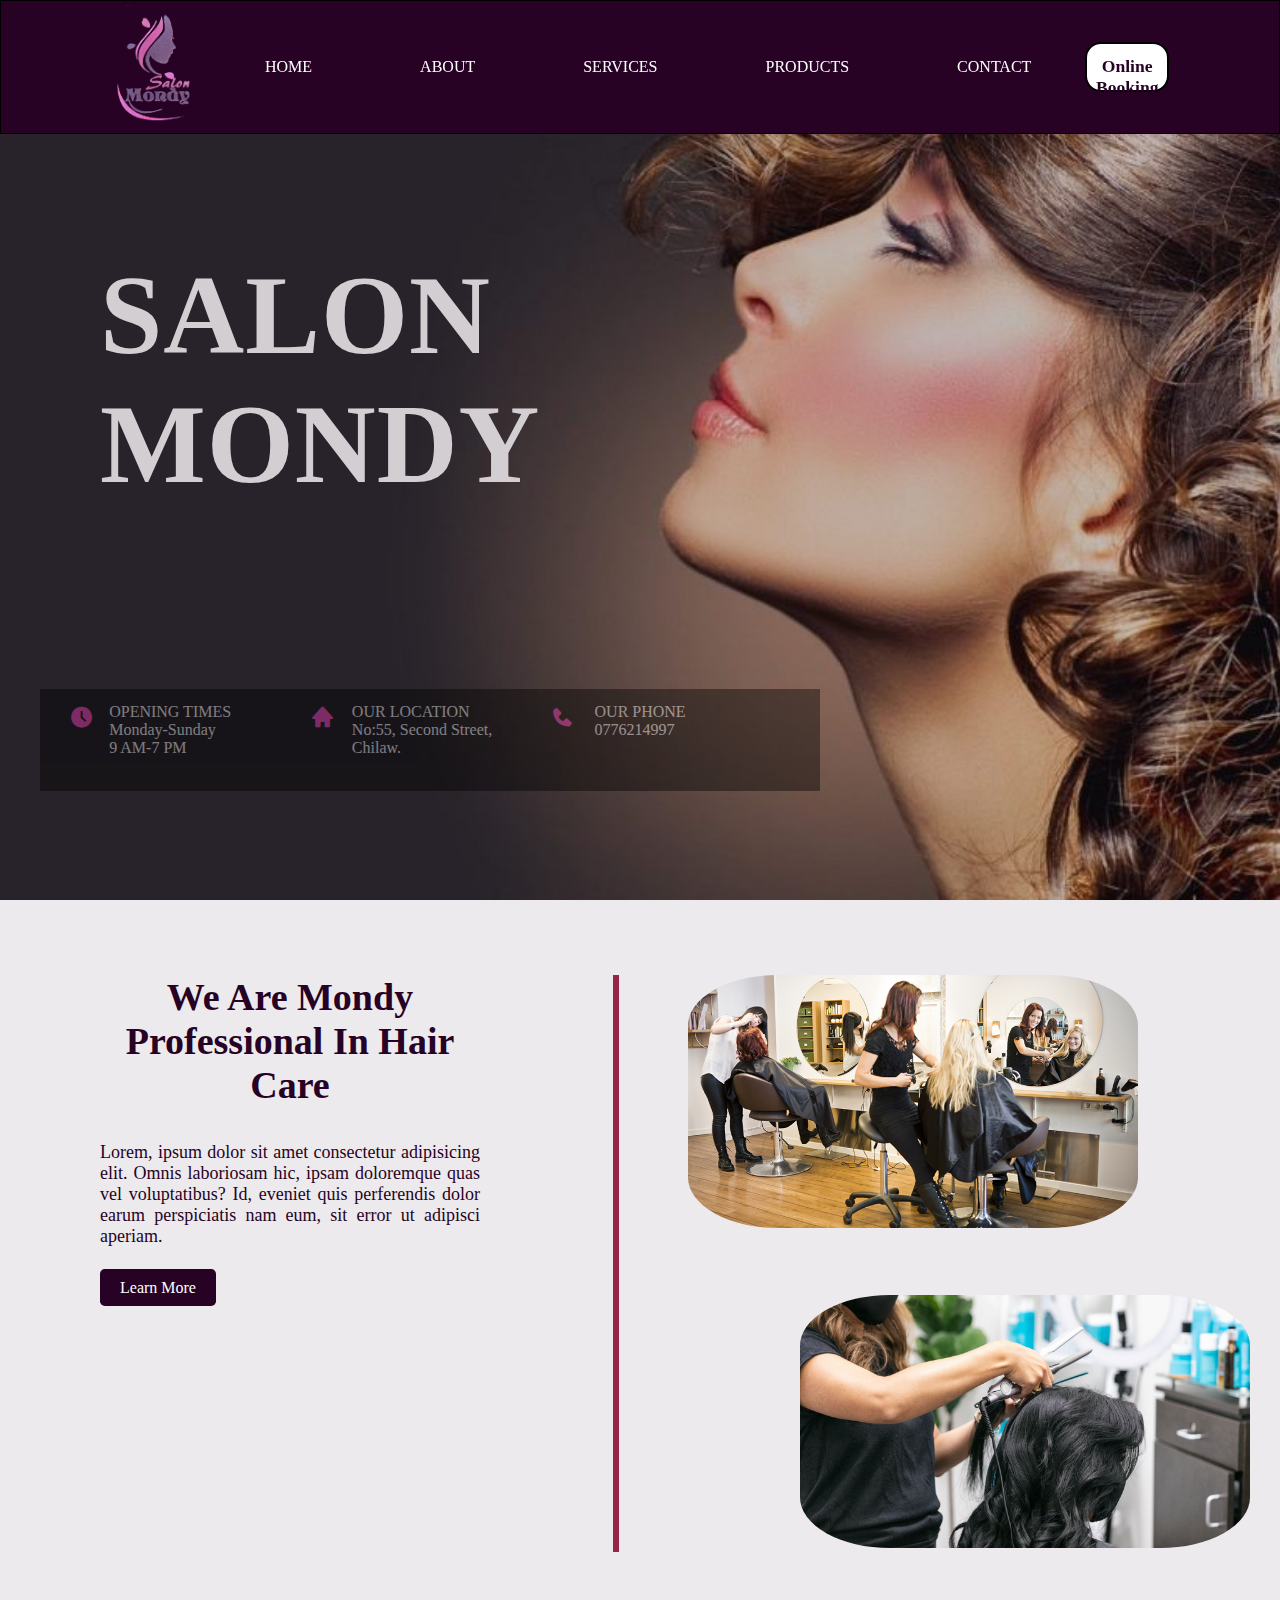
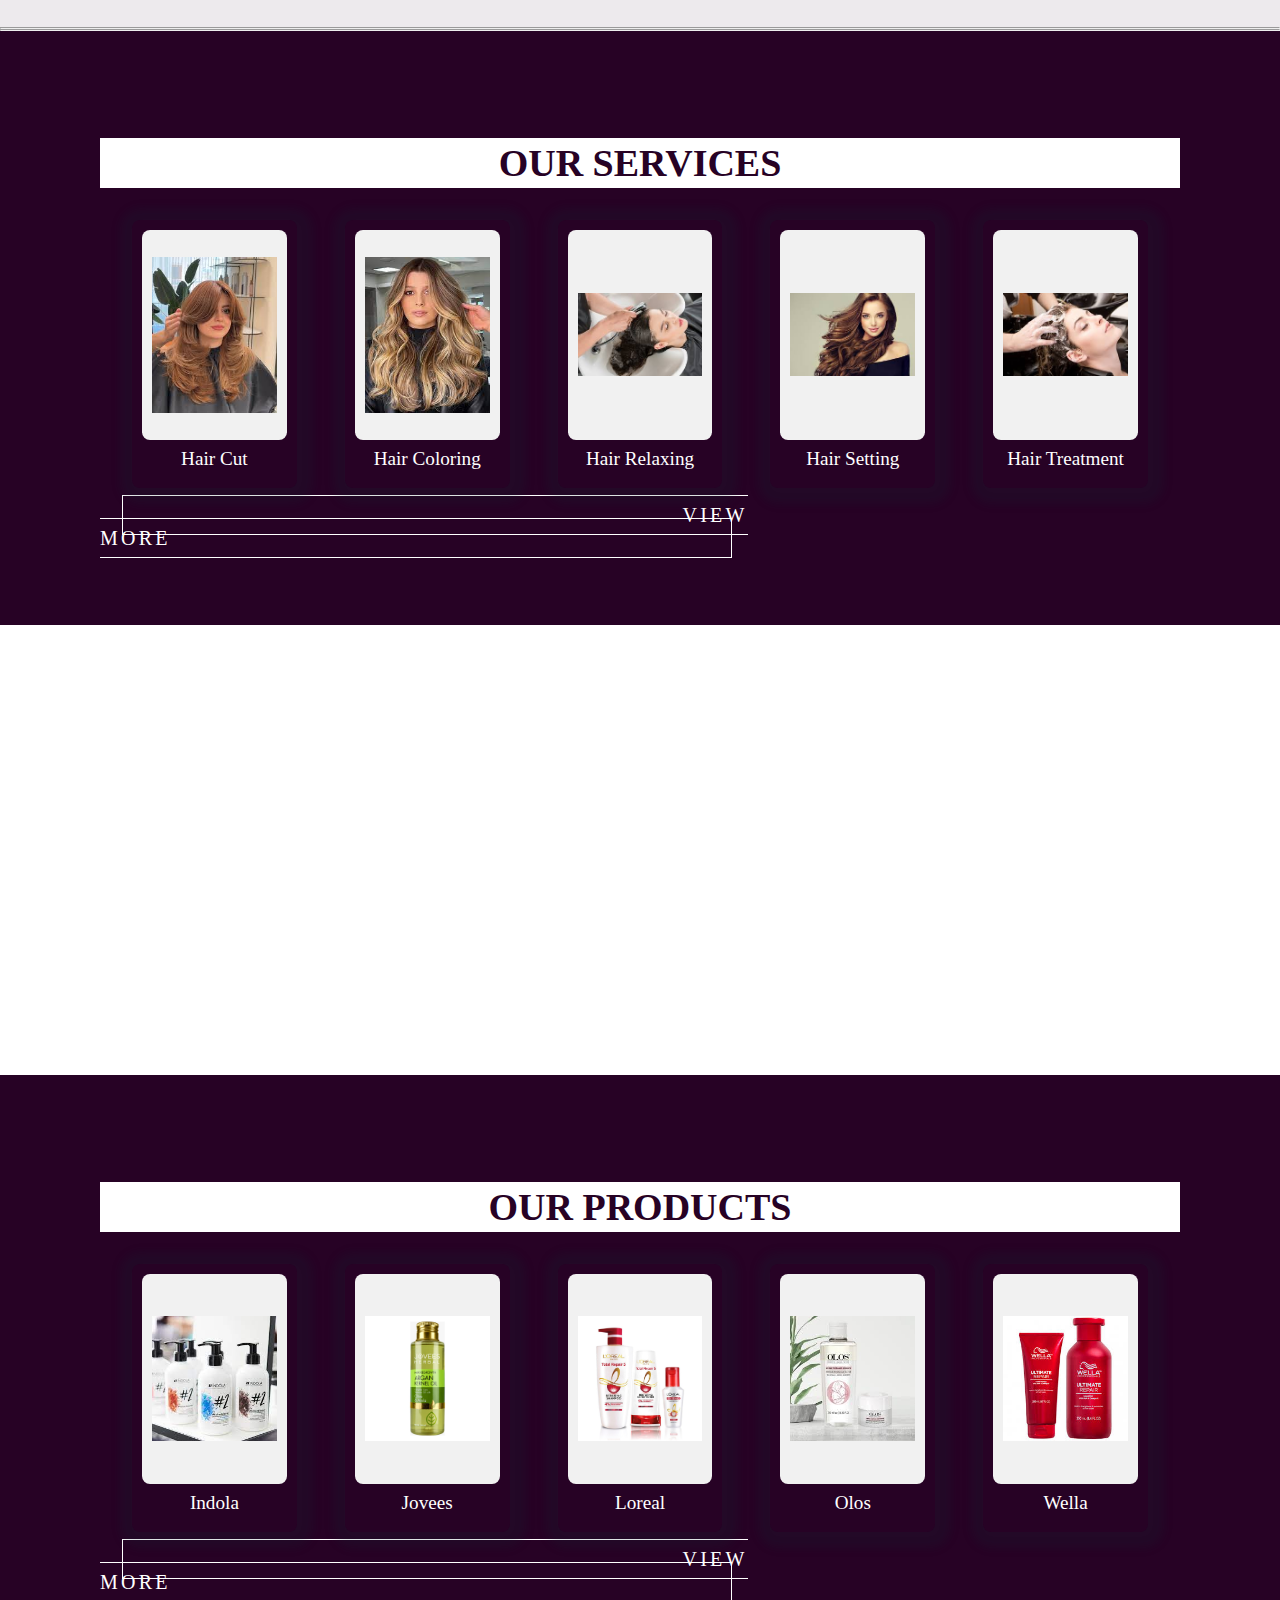
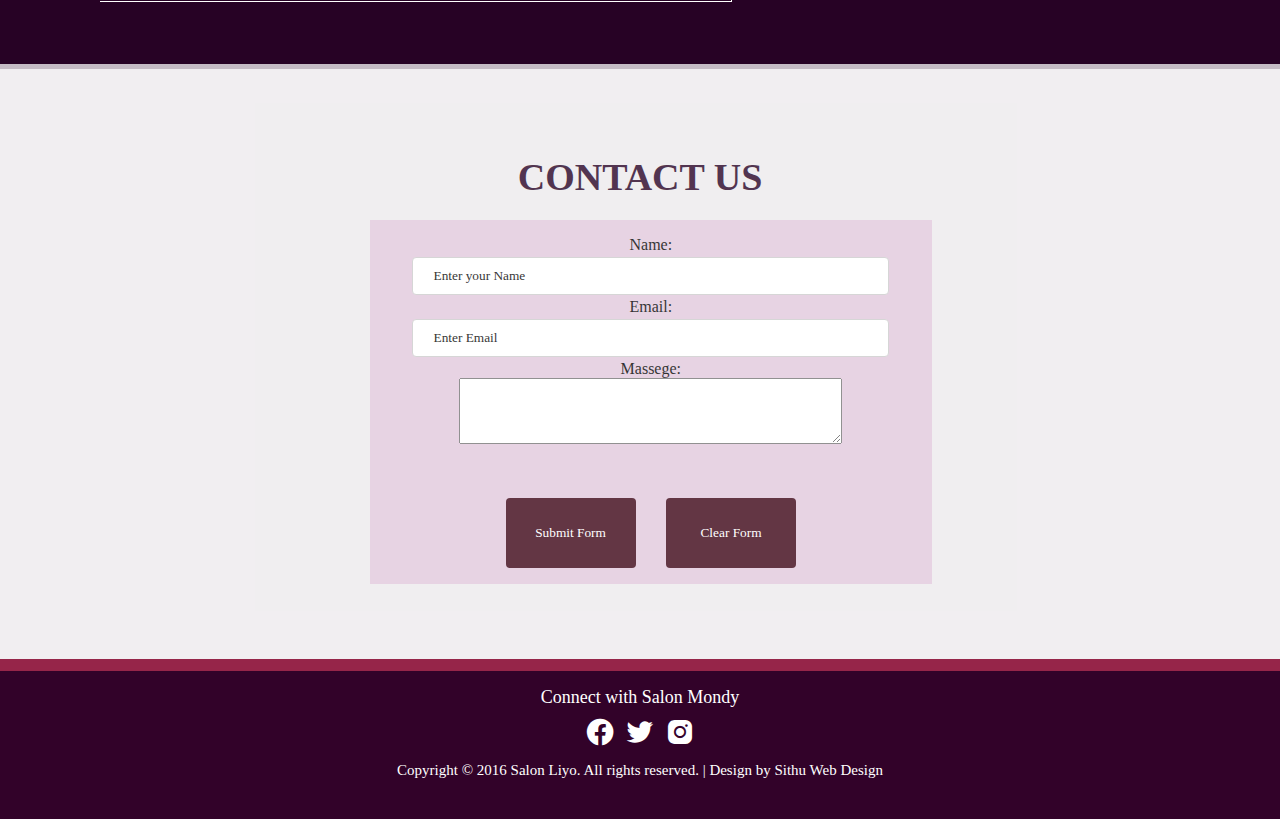
<file: index.html>
<!DOCTYPE html>
<html lang="en">

<head>
    <meta charset="UTF-8">
    <meta name="viewport" content="width=device-width, initial-scale=1.0">
    <title>Salon Mondy</title>
    <link rel="stylesheet" href="style.css">
    <link rel="stylesheet" href="https://unpkg.com/boxicons@latest/css/boxicons.min.css">
</head>

<body>

    <!--Nav-Bar-->

    <header>
        <img src="/img/logo.jpg" alt="" class="logo">

        <!--Menu-Icon-->
        <i class='bx bx-menu' id="menu-icon"></i>

        <!--Links-->
        <ul class="navbar">
            <li><a href="#home">Home</a></li>
            <li><a href="#about">About</a></li>
            <li><a href="#services">Services</a></li>
            <li><a href="#products">Products</a></li>
            <li><a href="#contact">Contact</a></li>

        </ul>

        <!--Button-->
        <button type="submit" class="btn" id="btn">Online Booking</button>

    </header>

    <section class="container" id="container">
        <div class="head">
            <h2>Make An Appointment</h2>
        </div>
         
        <label for="show" class="close-btn" id="close-btn-button" title="close">&times;</label>

        <div class="box">

            <form action="">
                <label for="name">Name</label><br>
                <input type="text" id="name" name="name" value="Your Name"><br>
                <label for="email">Email</label><br>
                <input type="text" id="emai" name="email" value="Your Email"><br>
                <label for="phone">Phone Number</label><br>
                <input type="text" id="phone" name="phone" value="Your Phone Number"><br>
                <label for="service">Service</label><br>
                <input list="service" name="service" id="service">
                <datalist id="service">
                    <option value="Hair cut">
                    <option value="Hair Relaxing">
                    <option value="Hair Setting">
                    <option value="Hair Treatment">
                    <option value="Hair Coloring">
                </datalist><br>
                <label for="employee">Employee</label><br>
                <input list="employee" name="employee" id="employee">
                <datalist id="employee">
                    <option value="Surith">
                    <option value="Other employee">
                </datalist><br>
                <button class="next" id="next-btn">Next</button>
            </form>
            
        </div>
    </section>

    <section class="time-container" id="time-container">

        <div class="text">
            <h2>Make an Appointment</h2>
        </div>

        <label for="show" class="close-btn" title="close">&times;</label>

        <div class="calender">
            <header>
                <h3>May 2024</h3>
                <nav>
                    <button id="prev"></button>
                    <button id="next"></button>
                </nav>
            </header>
            
                <ul class="days">
                    <li>Sun</li>
                    <li>Mon</li>
                    <li>Tue</li>
                    <li>Wed</li>
                    <li>Thu</li>
                    <li>Fri</li>
                    <li>Sat</li>
                </ul>
                <ul class="dates">
                    <li>1</li>
                    <li>2</li>
                    <li>3</li>
                    <li>4</li>
                    <li>5</li>
                    <li>6</li>
                    <li>7</li>
                    <li>8</li>
                    <li>9</li>
                    <li>10</li>
                    <li>11</li>
                    <li>12</li>
                    <li>13</li>
                    <li>14</li>
                    <li>15</li>
                    <li>16</li>
                    <li>17</li>
                    <li>18</li>
                    <li>19</li>
                    <li>20</li>
                    <li>21</li>
                    <li>22</li>
                    <li>23</li>
                    <li>24</li>
                    <li>25</li>
                    <li>26</li>
                    <li>27</li>
                    <li>28</li>
                    <li>29</li>
                    <li>30</li>
                    <li>31</li>



                </ul>
            
        </div>

        <div class="time">
            <ul>
                <li>9.30 am</li>
                <li>10.00 am</li>
                <li>10.30 am</li>
                <li>11.00 am</li>
                <li>11.30 am</li>
                <li>12.00 am</li>
                <li>1.00 pm</li>
                <li>1.30 pm</li>
                <li>2.00 pm</li>
                <li>2.30 pm</li>
                <li>3.00 pm</li>
                <li>3.30 pm</li>
                <li>4.00 pm</li>
                <li>4.30 pm</li>
                <li>5.00 pm</li>
                <li>5.30 pm</li>
                
            </ul>
        </div>
        <button class="next">Reserve</button>
    </section>

    <section class="thank-appoint" id="thank-appoint">
        <div class="text">
            <h2>Make an Appointment</h2>
            <img src="/img/logo.jpg" alt="">
            <h3>Your Appointment has been booked. Thank You!</h3>
            <button class="reserve-btn">Add New Reservation</button>
        </div>

        <label for="show" class="close-btn" title="close">&times;</label>

    </section>
    <!--Home-->
    <section class="home" id="home">
        <div class="home-text1">
            <h1>Salon <br> Mondy</h1>
        </div>

        <div class="Contact">
            <div class="icon">
                <i class='bx bxs-time-five'></i>
                <i class='bx bxs-home'></i>
                <i class='bx bxs-phone'></i>
            </div>
            <div class="text">
                <ul>
                    <li>OPENING TIMES <br>Monday-Sunday <br>9 AM-7 PM</li>
                    <li>OUR LOCATION <br>No:55, Second Street,<br>Chilaw.</li>
                    <li>OUR PHONE <br>0776214997</li>
                </ul>
            </div>
        </div>

    </section>

    <!--About-->

    <section class="about" id="about">
        <div class="about-text">
            <h2>We are Mondy <br>Professional in Hair Care</h2>
            <p>Lorem, ipsum dolor sit amet consectetur adipisicing elit.
                Omnis laboriosam hic, ipsam doloremque quas vel voluptatibus?
                Id, eveniet quis perferendis dolor earum perspiciatis nam eum, sit error ut adipisci aperiam.</p>
            <a href="#" class="btn1">Learn More</a>
        </div>
        <div class="divider"></div>
        <div class="about-image">
            <img class="img1" src="/img/hair-salon-singapore-feature.jpg" alt=""> <br>
            <img class="img2" src="img/salon image.jpg" alt="">
        </div>
    </section>
    <hr>
    <hr>

    <!--Services-->
    <section class="services" id="services">
        <div class="heading">
            <h2>Our Services</h2>
        </div>

        <!--Container-->

        <div class="service-container">
            <div class="box">
                <img src="img/haircut.jpg" alt="">
                <h3>Hair Cut</h3>
            </div>

            <div class="box">
                <img src="img/coloring.jpg" alt="">
                <h3>Hair Coloring</h3>
            </div>

            <div class="box">
                <img src="img/relaxing.jpg" alt="">
                <h3>Hair Relaxing</h3>
            </div>

            <div class="box">
                <img src="img/setting.jpg" alt="">
                <h3>Hair Setting</h3>
            </div>

            <div class="box">
                <img src="img/treatment.jpg" alt="">
                <h3>Hair Treatment</h3>
            </div>

        </div>
        <a href="servicemore.html" class="btn2">View More</a>


    </section>
    <!--back-->
    <section class="back" id="back">

    </section>

    <!--products-->
    <section class="products" id="products">

        <div class="heading">
            <h2>Our Products</h2>
        </div>

        <!--Container-->

        <div class="product-container">
            <div class="box">
                <img src="img/Indola.jpg" alt="">
                <h3>Indola</h3>
            </div>

            <div class="box">
                <img src="img/Jovees.jpg" alt="">
                <h3>Jovees</h3>
            </div>

            <div class="box">
                <img src="img/Loreal.jpg" alt="">
                <h3>Loreal</h3>
            </div>

            <div class="box">
                <img src="img/Olos.jpg" alt="">
                <h3>Olos</h3>
            </div>

            <div class="box">
                <img src="img/wella.jpg" alt="">
                <h3>Wella</h3>
            </div>

        </div>
        <a href="productsmore.html" class="btn2">View More</a>
    </section>

    <section class="contact" id="contact">
        <h2>Contact US</h2>
        <div class="form">

            <form ACTION="/Scripts/simple.pl" METHOD="post">
                <label for="fname">Name:</label><br>
                <input type="text" id="fname" name="fname" value="Enter your Name"><br>
                <label for="Email">Email:</label><br>
                <input type="text" id="email" name="email" value="Enter Email"><br>
                <p><label for="w3review">Massege:</label></p>

                <textarea id="Massege" name="Massege" rows="4" cols="50">
                </textarea>
                <br>

                <INPUT TYPE="submit" VALUE="Submit Form">
                <INPUT TYPE="reset" VALUE="Clear Form">
            </form>

        </div>

    </section>

    <hr class="new">
    <footer>
        <footer>
            <div class="footerup">
                <h3>Connect with Salon Mondy</h3>
                <div class="icon">
                    <i class='bx bxl-facebook-circle'></i>
                    <i class='bx bxl-twitter'></i>
                    <i class='bx bxl-instagram-alt'></i>
                </div>

            </div>
            <h4>Copyright © 2016 Salon Liyo. All rights reserved. | Design by Sithu
                Web Design </h4>
        </footer>
    </footer>
    <script src="script.js"></script>
</body>

</html>
</file>
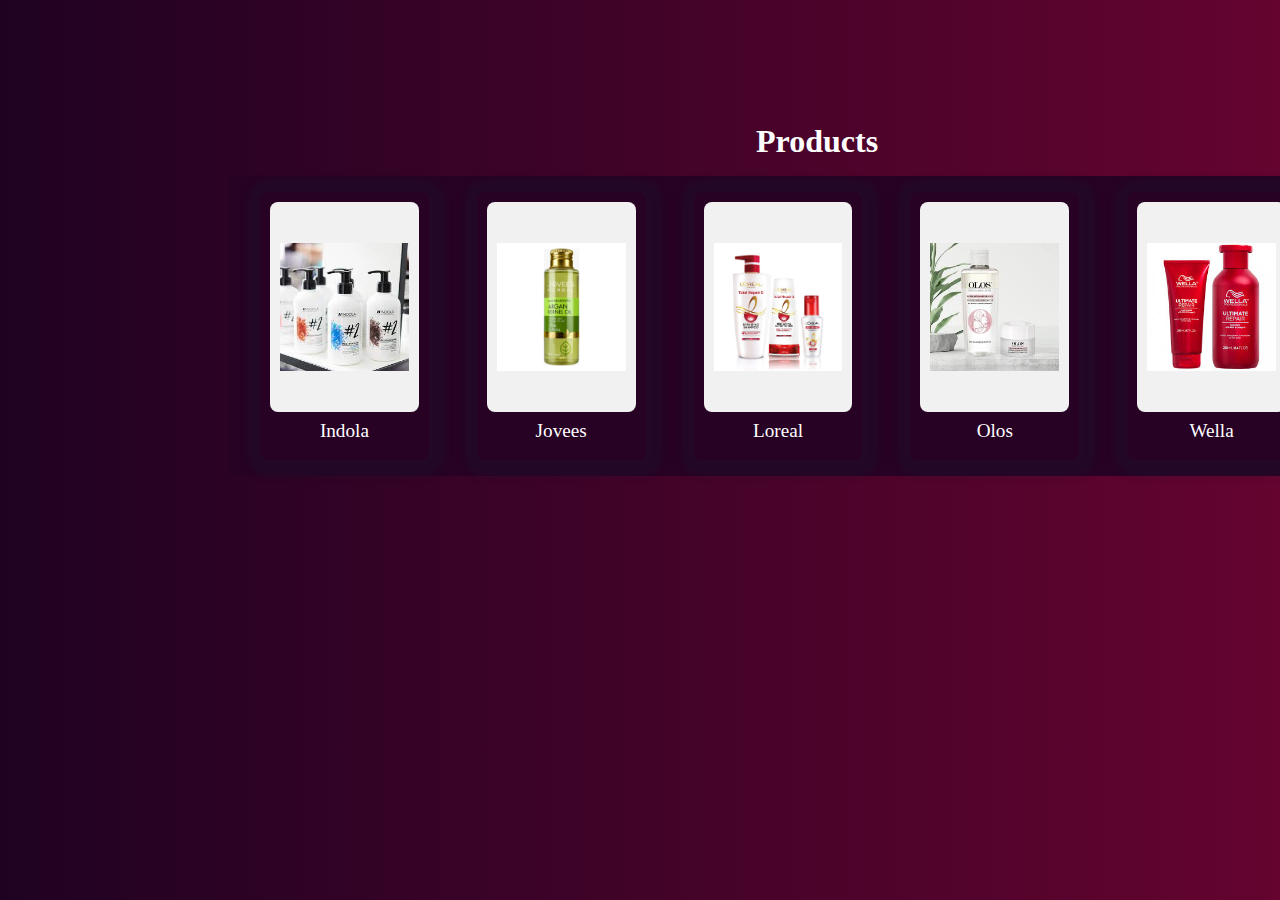
<file: productsmore.html>
<!DOCTYPE html>
<html lang="en">

<head>
    <meta charset="UTF-8">
    <meta name="viewport" content="width=device-width, initial-scale=1.0">
    <title>More Services</title>
    <link rel="stylesheet" href="style.css">
</head>

<body class="body">


    <section class="more-product" id="more-product">
        <div class="head">
            <h1>Products</h1>
        </div>

        <div class="product-container">
            <div class="box">
                <img src="img/Indola.jpg" alt="">
                <h3>Indola</h3>
            </div>

            <div class="box">
                <img src="img/Jovees.jpg" alt="">
                <h3>Jovees</h3>
            </div>

            <div class="box">
                <img src="img/Loreal.jpg" alt="">
                <h3>Loreal</h3>
            </div>

            <div class="box">
                <img src="img/Olos.jpg" alt="">
                <h3>Olos</h3>
            </div>

            <div class="box">
                <img src="img/wella.jpg" alt="">
                <h3>Wella</h3>
            </div>
        </div>



    </section>


    <script src="script.js"></script>
</body>

</html>
</file>
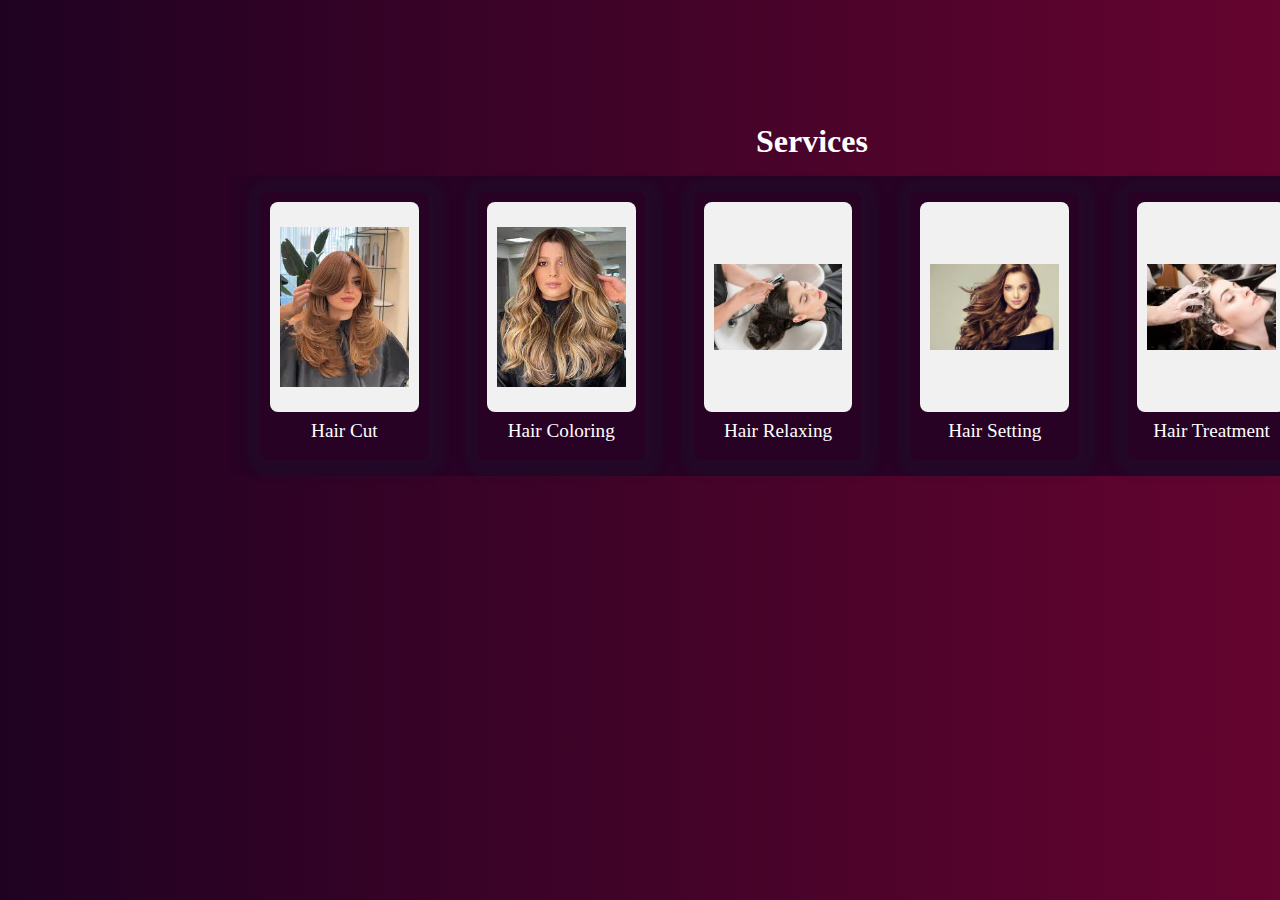
<file: servicemore.html>
<!DOCTYPE html>
<html lang="en">
<head>
    <meta charset="UTF-8">
    <meta name="viewport" content="width=device-width, initial-scale=1.0">
    <title>More Services</title>
    <link rel="stylesheet" href="style.css">
</head>
<body class="body">

    
    <section class="container-more" id="container-more">
        <div class="head">
            <h1>Services</h1>
        </div>

        <div class="service-container">
            <div class="box">
                <img src="img/haircut.jpg" alt="">
                <h3>Hair Cut</h3>
            </div>

            <div class="box">
                <img src="img/coloring.jpg" alt="">
                <h3>Hair Coloring</h3>
            </div>

            <div class="box">
                <img src="img/relaxing.jpg" alt="">
                <h3>Hair Relaxing</h3>
            </div>

            <div class="box">
                <img src="img/setting.jpg" alt="">
                <h3>Hair Setting</h3>
            </div>

            <div class="box">
                <img src="img/treatment.jpg" alt="">
                <h3>Hair Treatment</h3>
            </div>
        </div>


    </section>


    <script src="script.js"></script>
</body>
</html>
</file>
<file: style.css>
* {
    font-family: cursive;
    margin: 0;
    padding: 0;
    box-sizing: border-box;
    scroll-padding-top: 4rem;
    scroll-behavior: smooth;
    list-style: none;
    text-decoration: none;

}

:root {
    --main-color: #962549;
    --secondary-color: #edeae3;
    --text-color: #270225;
    --bg-color: #fff;

    --box-shadow: 2px 2px 10px 14px rgb(14 55 54 / 15%);
}


section {
    padding: 75px 100px;

}


img {
    width: 100%;

}

header {
    display: flex;
    position: fixed;
    justify-content: space-between;
    width: 100%;
    top: 0;
    right: 0;
    align-items: center;
    border: 1px solid black;
    padding: 1px 110px;
    background: var(--text-color);
    transition: 0.5s linear;
    z-index: 1000;
}

.logo {
    width: 100px;
    mix-blend-mode: exclusion;
    filter: brightness(2);
}

.navbar {
    display: flex;
}

.navbar a {
    padding: 8px 54px;
    color: var(--bg-color);
    font-size: 1rem;
    text-transform: uppercase;
    font-weight: 500;

}

.navbar a:hover {
    background-color: var(--main-color);
    border-radius: 0.5rem;
    transition: 0.5s all linear;

}

#menu-icon {
    color: var(--bg-color);
    font-size: 30px;
    z-index: 100001;
    cursor: pointer;
    display: none;
}

.btn {
    color: var(--text-color);
    text-align: center;
    padding: 12px 0px;
    font-weight: 600;
    font-size: 1.1rem;
    background: var(--bg-color);
    width: 150px;
    height: 50px;
    border-style: inherit;
    border-radius: 1rem;
    cursor: pointer;
}

.btn:hover {
    background-color: #942e70;
    color: #edeae3;
    transition: 0.4s all linear;

}

.home {
    width: 100%;
    min-height: 100vh;
    background: url(img/image.png);
    background-repeat: no-repeat;
    background-size: cover;
    background-position: center;
    align-items: center;

}

.home-text1 {
    font-size: 3.5rem;
    color: rgb(211, 206, 210);
    text-transform: uppercase;
    letter-spacing: 1px;
    margin-top: 11rem;
    transition-duration: 1.8s;
    transition-timing-function: ease-out;


}

.Contact .icon {
    display: grid;
    grid-template-columns: repeat(auto-fit, minmax(240px, auto));
    padding: 1rem 29px;
    font-size: 25px;
    color: #fd38bf;
    

}

.text ul {
    display: grid;
    grid-template-columns: repeat(auto-fit, minmax(240px, auto));
    padding: 2px;
    margin-left: 3rem;
}

.Contact {

    background-color: black;
    opacity: 0.4;
    width: 780px;
    align-items: center;
    margin-left: -60px;
    margin-top: 180px;
    font-weight: 300;
    color: white;
    position: relative;
    transition: none;



}

.text ul li {
    margin-top: -2.8rem;
    margin-bottom: 2rem;
    margin-left: 1.2rem;

}

.about {
    display: grid;
    grid-template-columns: repeat(auto-fit, minmax(17rem, auto));
    gap: 1.5rem;
    background-color: #edeaed;
}

.about h2 {
    text-align: center;
    font-size: 38px;
    color: var(--text-color);
    text-transform: capitalize;
}

.about p {
    text-align: justify;
    font-size: 18px;
    padding-top: 2.2rem;
    padding-bottom: 2rem;
    color: var(--text-color);
}

.about .btn1 {
    color: var(--bg-color);
    padding: 10px 20px;
    border-radius: 0.3rem;
    background: var(--text-color);
    font-weight: 500;
}

.about .btn1:hover {
    color: var(--text-color);
    background-color: rgb(201, 170, 201);
    transition: 1s all linear;
}

.about .divider {
    background-color: var(--main-color);
    width: 6px;
    margin-left: 40%;
}

.about .about-image {
    width: 450px;
    height: 50%;

}

.about-image .img1 {
    border-radius: 20%;
    margin-bottom: 1.9rem;
    margin-left: -7rem;
    object-fit: cover;
}

.about-image .img2 {
    border-radius: 20%;
    margin-top: 2rem;
    object-fit: cover;
}

.about-image img:hover {
    transform: scale(105%);
    transition: 0.8s all linear;
}

.services {
    width: 100%;

    background-color: var(--text-color);
}

.heading h2 {
    text-align: center;
    border: white solid;
    background-color: white;
    margin-top: 2rem;
    font-size: 38px;
    color: var(--text-color);
    text-transform: capitalize;
    text-transform: uppercase;
}

.service-container {
    display: grid;
    grid-template-columns: 1fr 1fr 1fr 1fr 1fr;
    gap: 3rem;
    margin-top: 1rem;
    padding: 1rem 2rem;
    background-color: var(--text-color);

}

.service-container .box {
    position: relative;
    padding: 10px 10px;
    display: flex;
    flex-direction: column;
    border-radius: 0.5rem;
    box-shadow: var(--box-shadow);
}

.service-container img {
    width: 100%;
    height: 210px;
    object-fit: contain;
    object-position: center;
    padding: 10px 10px;
    background: #f1f1f1;
    border-radius: 0.5rem;
}

.service-container .box h3 {
    font-size: 1.2rem;
    font-weight: 400;
    text-transform: capitalize;
    margin: 0.5rem 0.5rem;
    text-align: center;
    color: white;
}

.services .btn2 {
    margin-left: 2%;
    padding: 0.5rem 35rem;
    border: 1px white solid;
    font-size: 20px;
    color: white;
    font-weight: 300;
    letter-spacing: 0.2rem;
    text-transform: uppercase;

}

.service-container .box:hover {
    background-color: var(--main-color);
    transform: scale(105%);
    transition: 0.8s all linear;
}

.services .btn2:hover {
    background-color: var(--main-color);
    transition: 1s background-color linear;
}

.back {
    background-image: url(/img/hair-salon-singapore-feature.jpg);
    width: 100%;
    height: 50vh;
    object-fit: cover;
    background-repeat: no-repeat;
    background-position: center;
    background-size: cover;
    background-attachment: fixed;
}

.products {
    width: 100%;
    background-color: var(--text-color);
    scroll-snap-align: start;
}

.product-container {
    display: grid;
    grid-template-columns: 1fr 1fr 1fr 1fr 1fr;
    gap: 3rem;
    margin-top: 1rem;
    padding: 1rem 2rem;
    background-color: var(--text-color);
}

.product-container .box {
    position: relative;
    padding: 10px 10px;
    display: flex;
    flex-direction: column;
    border-radius: 0.5rem;
    box-shadow: var(--box-shadow);
}

.product-container img {
    width: 100%;
    height: 210px;
    object-fit: contain;
    object-position: center;
    padding: 10px 10px;
    background: #f1f1f1;
    border-radius: 0.5rem;
}

.product-container .box h3 {
    font-size: 1.2rem;
    font-weight: 400;
    text-transform: capitalize;
    margin: 0.5rem 0.5rem;
    text-align: center;
    color: white;
}

.products .btn2 {
    margin-left: 2%;
    padding: 0.5rem 35rem;
    border: 1px white solid;
    font-size: 20px;
    color: white;
    font-weight: 300;
    letter-spacing: 0.2rem;
    text-transform: uppercase;

}

.product-container .box:hover {
    background-color: var(--main-color);
    transform: scale(105%);
    transition: 0.8s all linear;
}

.products .btn2:hover {
    background-color: var(--main-color);
    transition: 1s background-color linear;
}

.contact {
    opacity: 0.8;
    background-color: #edeaed;
    background-repeat: no-repeat;
    width: 100%;
    margin-left: 0px;
    height: 60.5%;
    margin-top: -5px;
    background-attachment: fixed;
    background-position: center;
    background-size: cover;

}

.contact h2 {
    font-size: 38px;
    margin-top: 1rem;
    text-align: center;
    color: var(--text-color);
    text-transform: uppercase;
}

.form {
    background-color: #e2c9dd;
    width: 52%;
    height: 65%;
    margin-left: 25%;
    margin-top: 2%;
    padding: 1rem;
    text-align: center;
    align-content: center;
}

input[type=text],
select {
    width: 90%;
    padding: 10px 20px;
    margin: 3px 0;
    display: inline-block;
    border: 1px solid #ccc;
    border-radius: 4px;
    box-sizing: border-box;
}

input[type=submit] {
    width: 130px;
    height: 70px;
    background-color: #3d0416;
    color: white;
    margin-top: 50px;
    border: none;
    border-radius: 4px;
    cursor: pointer;
}

input[type=reset] {
    width: 130px;
    height: 70px;
    background-color: #3d0416;
    color: white;
    margin-left: 5%;
    margin-top: 50px;
    border: none;
    border-radius: 4px;
    cursor: pointer;
}

input[type=submit]:hover {
    background-color: #962549;
}

input[type=reset]:hover {
    background-color: #962549;
}

hr.new {
    border: 6px solid #962549;
}

.footerup {
    background-color: transparent;
    margin-top: -2%;
}

.footerup .icon {
    font-size: 2rem;
    margin: 0.5rem;
}

.footerup h3 {
    font-size: 18px;
    font-weight: 500;
}

footer {
    background-color: #320229;
    text-align: center;
    color: white;
    padding: 20PX;
    font-size: 15PX;
    bottom: 0;
    left: 0;
    width: 100%;

}

.footerup .icon i:hover {
    background-color: #942e70;
    border-radius: 50%;
    color: #320229;
}

footer h4 {
    font-size: 15px;
    font-weight: 300;
}

.container {
    opacity: 0;
    top: -200%;
    transform: translate(-50%, -50%) scale(0.5);
    width: 450px;
    position: absolute;
    height: 500px;
    padding: 10px;
    border-radius: 4px;
    margin-top: -1rem;
    margin-left: 15rem;
    background: linear-gradient(to right, rgb(47, 9, 54), rgb(225, 160, 185));
    transition: opacity 300ms ease-in-out, top 1000ms ease-in-out, transform 1000ms ease-in-out;
}

.container.active {
    opacity: 1;
    top: 52%;
    margin-left: 40rem;
    transform: translate(-50%, -50%) scale(1);
    transition: transform 300ms cubic-bezier(0.18, 0.89, 0.43, 1.19);
}

.container>div {
    position: relative;
    top: 10px;
    opacity: 0;
}

.container.active>div {
    top: 0px;
    opacity: 1;
}

.container.active .head {
    transition: all 300ms ease-in-out 250ms;

}

.container.active .box .close-btn {
    transition: all 300ms ease-in-out 00ms;
}



#show:checked~.container {
    display: block;
}


.container .head {
    margin-left: 4rem;
    margin-top: 2rem;
    font-size: 1rem;
    font-weight: 600;
    font-family: 'Times New Roman', Times, serif;
    text-transform: uppercase;
    color: #e9e1e8;
    text-decoration: underline;
}

.container.active .close-btn {
    
    transition: all 300ms ease-in-out 300ms;
}

.container .close-btn {
    left: 30px;
    top: -69px;
    font-size: 26px;
    cursor: pointer;
    display: flex;
}

.close-btn:hover {
    color: red;
}

.container .box {
    position: absolute;
    margin-top: 5.5rem;
    margin-left: 4.5rem;

}

.container .next {
    width: 5rem;
    height: 2rem;
    margin-top: 3.5rem;
    margin-left: 15rem;
    background: linear-gradient(to right, rgb(110, 39, 101), rgb(69, 5, 54));
    color: white;
    font-weight: 500;
    font-size: large;
}

.time-container {
    transform: translate(-50%, -50%) scale(0.5);
    position: absolute;
    display: flex;
    top: -200px;
    opacity: 0;
    width: 450px;
    height: 665px;
    padding: 10px;
    border-radius: 10px;
   
    margin-left: 28rem;
    background: linear-gradient(to right, rgb(47, 9, 54), rgb(225, 160, 185));
    align-content: center;
    transition: opacity 300ms ease-in-out, top 1000ms ease-in-out, transform 1000ms ease-in-out;
}

.time-container.active {
    opacity: 1;
    left: 50%;
    top: 58%;
    transform: translate(-50%, -50%) scale(1);
    transition: transform 400ms cubic-bezier(0.18, 0.89, 0.43, 1.19);
}


.time-container .text {
    margin-left: 6rem;
    margin-top: 1.3rem;
    font-size: 1.rem;
    font-weight: 600;
    font-family: 'Times New Roman', Times, serif;
    color: #e9e1e8;
    text-decoration: underline;
}

.calender {
    margin: 5rem -20.5rem;
    width: 400px;
    height: 300px;
    padding: -1.5rem;
    background: white;
    border-radius: 10px;
    box-shadow: var(--box-shadow);
    cursor: pointer;
}

.calender header {

    display: flex;
    border: none;
    align-items: center;
    justify-content: space-between;
    margin-top: 5rem;
}

.calender ul {
    list-style: none;
    display: flex;
    flex-wrap: wrap;
    text-align: center;

}

.calender ul li {
    width: calc(100% / 7);
    margin-top: 25px;
    position: relative;
    z-index: 2;

}

#next {
    width: 20px;
    height: 20px;
    margin-right: -9rem;
    position: relative;
    background: transparent;
    cursor: pointer;
}

#prev {
    width: 20px;
    height: 20px;
    position: relative;
    background: transparent;
    cursor: pointer;

}

#prev::before,
#next::before {
    content: '';
    width: 50%;
    height: 50%;
    position: absolute;
    top: 50%;
    left: 50%;
    border: solid;
    border-width: 0.25em 0.25em 0 0;
    border-color: #ccc;
}

#next::before {
    transform: translate(-50%, -50%) rotate(45deg);
}

#prev::before {
    transform: translate(-50%, -50%) rotate(-135deg);
}

#prev:hover::before,
#next:hover::before {
    border-color: #000;
}

.days {
    font-weight: 600;
}

.dates li.today {
    color: #fff;
}

.dates li.today::before {
    content: "";
    width: 2rem;
    height: 2rem;
    position: absolute;
    top: 50%;
    left: 50%;
    transform: translate(-50%, -50%);
    background: #000;
    border-radius: 50%;
    z-index: -1;
}

.dates li.inactive {
    color: #000;
}

.calender header h3 {
    color: #ccc;
    margin-left: -4.89rem;
}

.time ul {
    display: grid;
    grid-template-columns: 1fr 1fr 1fr 1fr;
    padding: 2px;
    margin-left: -3.6rem;
    margin-top: 25rem;
    gap: 28px;
    align-content: center;
    font-size: 14px;
    color: white;
    cursor: pointer;
}

.time ul li {
    border: #270225 solid 2.9px;
    padding: 4px;
}

.time ul li:hover {
    background-color: #270225;
    color: #e2c9dd;
    transition: all 1s linear;

}

.time-container .close-btn {
    position: absolute;
    font-size: 1.5rem;
    margin-left: 26rem;
    margin-top: 0;
    color: #270225;
    cursor: pointer;
}

.time-container .close-btn:hover {
    color: red;
}

.time-container .next {
    position: absolute;
    width: 68px;
    height: 38px;
    margin-top: 38.4rem;
    margin-left: 22rem;
    color: white;
    font-weight: 600;
    background-color: #270225;
    cursor: pointer;
}

.time-container .next:hover {
    color: #000;
    background-color: white;
    transition: all 0.6s linear;
}

.thank-appoint {
    display: none;
    position: absolute;
    width: 450px;
    height: 605px;
    padding: 10px;
    border-radius: 10px;
    margin-top: -1rem;
    margin-left: 28rem;
    background: linear-gradient(to right, rgb(47, 9, 54), rgb(225, 160, 185));
    opacity: 0.8;

}

.thank-appoint {
    position: absolute;
    top: 60%;
    left: 50%;
    transform: translate(-50%, -50%);
    align-content: center;
}

.thank-appoint .text {
    margin-left: 4rem;
    margin-top: 2rem;
    font-size: 1.3rem;
    font-weight: 600;
    font-family: 'Times New Roman', Times, serif;
    color: #e9e1e8;
    position: absolute;

}

.thank-appoint .close-btn {
    position: absolute;
    font-size: 1.5rem;
    margin-left: 26rem;
    margin-top: 0;
    color: #270225;
    cursor: pointer;
}

.thank-appoint .close-btn:hover {
    color: red;
}

.thank-appoint img {
    margin-top: 5rem;
    width: 180px;
    height: 170px;
    margin-left: 3rem;
    border: #320229 solid 0.5rem;
    border-radius: 50%;
}

.thank-appoint .text h3 {
    margin-top: 2.5rem;
    font-size: 1.8rem;
}

.thank-appoint .text .reserve-btn {
    margin-top: 3rem;
    width: 100%;
    margin-left: -2.2rem;
    height: 2.5rem;
    color: #270225;
    font-size: 1.3rem;
    font-weight: 500;

}

.thank-appoint .text .reserve-btn:hover {
    background: linear-gradient(to right, rgb(100, 4, 47), rgb(161, 61, 123));
    color: white;
    transition: all 0.5s linear;
}

.body {
    background: linear-gradient(to right, rgb(31, 2, 34), rgb(100, 4, 47));
}

.container-more {
    margin-top: 3rem;
    margin-left: 8rem;
    width: 1300px;
    height: 700px;

}

.container-more .head {
    color: white;
}

.container-more .head h1 {
    margin-left: 33rem;
    font-size: 2rem;

}

.more-product {
    margin-top: 3rem;
    margin-left: 8rem;
    width: 1300px;
    height: 700px;

}

.more-product .head {
    color: white;
}

.more-product .head h1 {
    margin-left: 33rem;
    font-size: 2rem;

}

.open-popup {
    visibility: visible;
}
</file>
